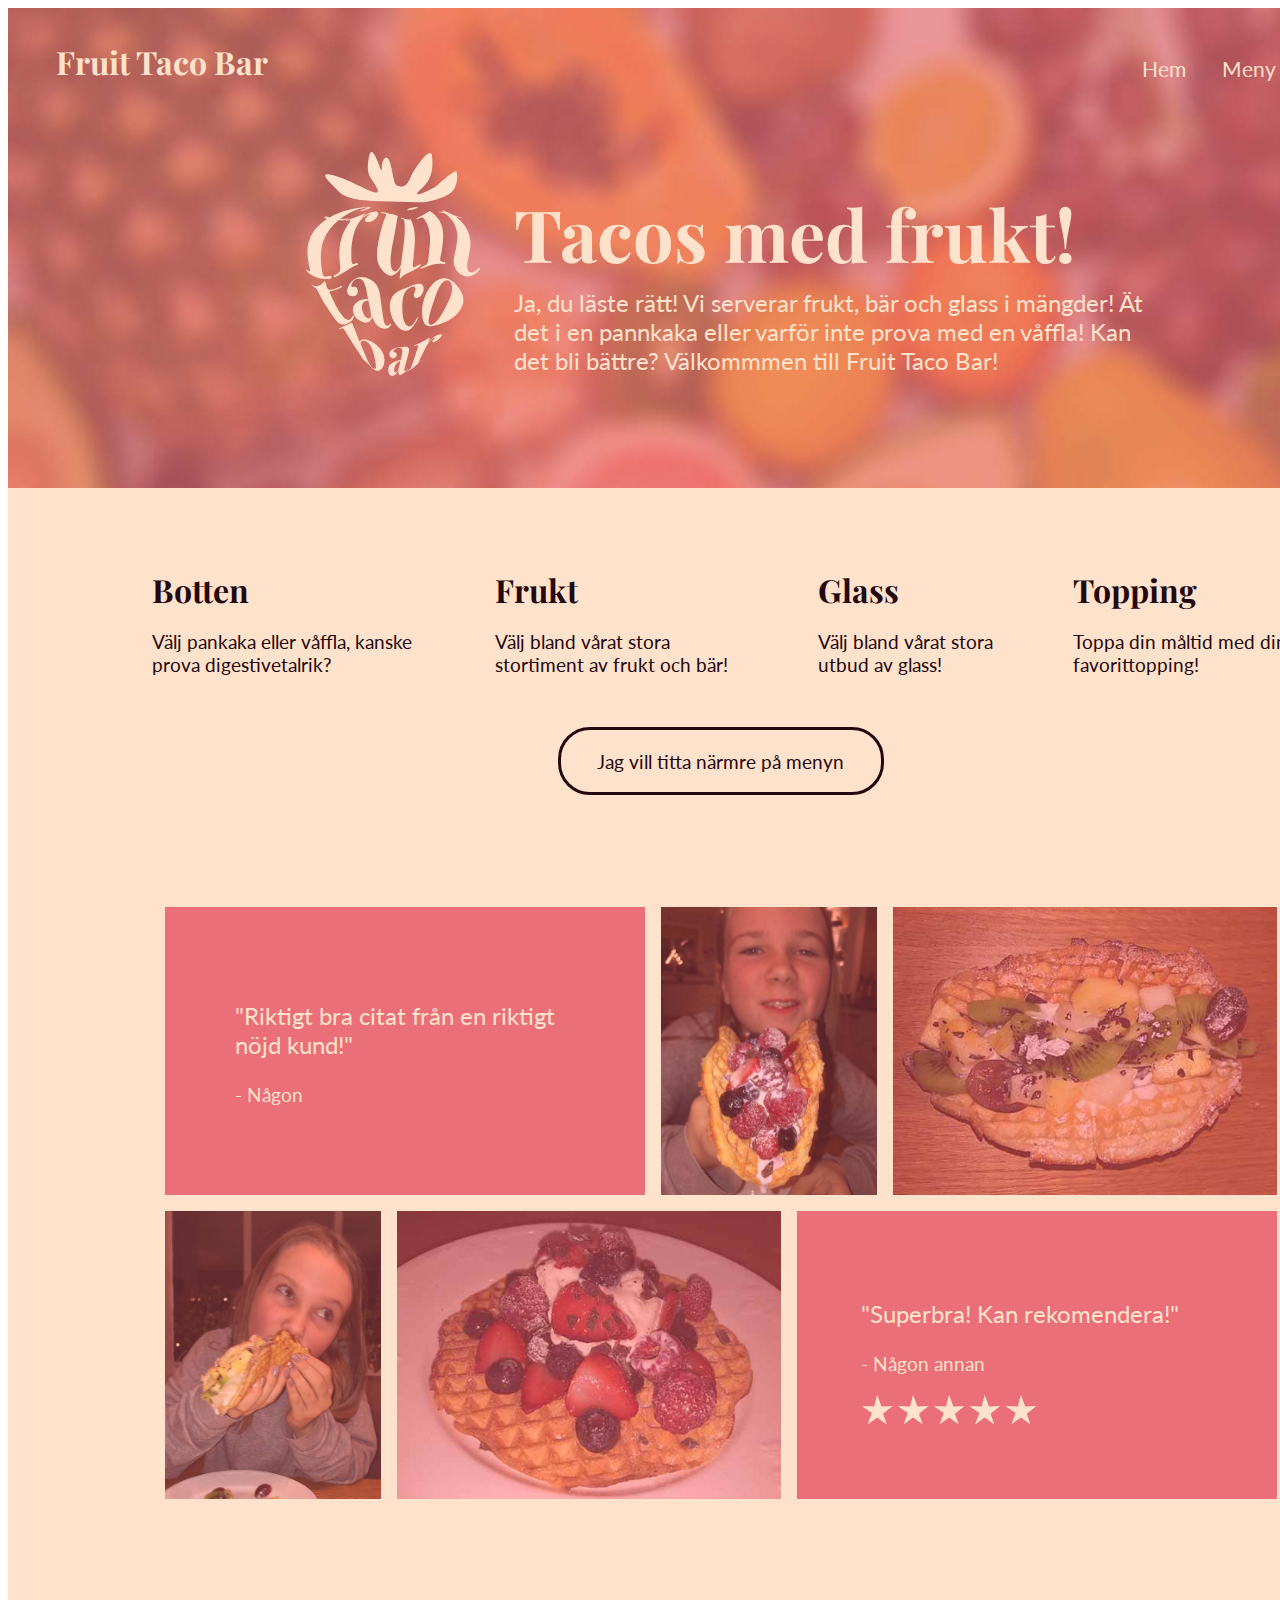
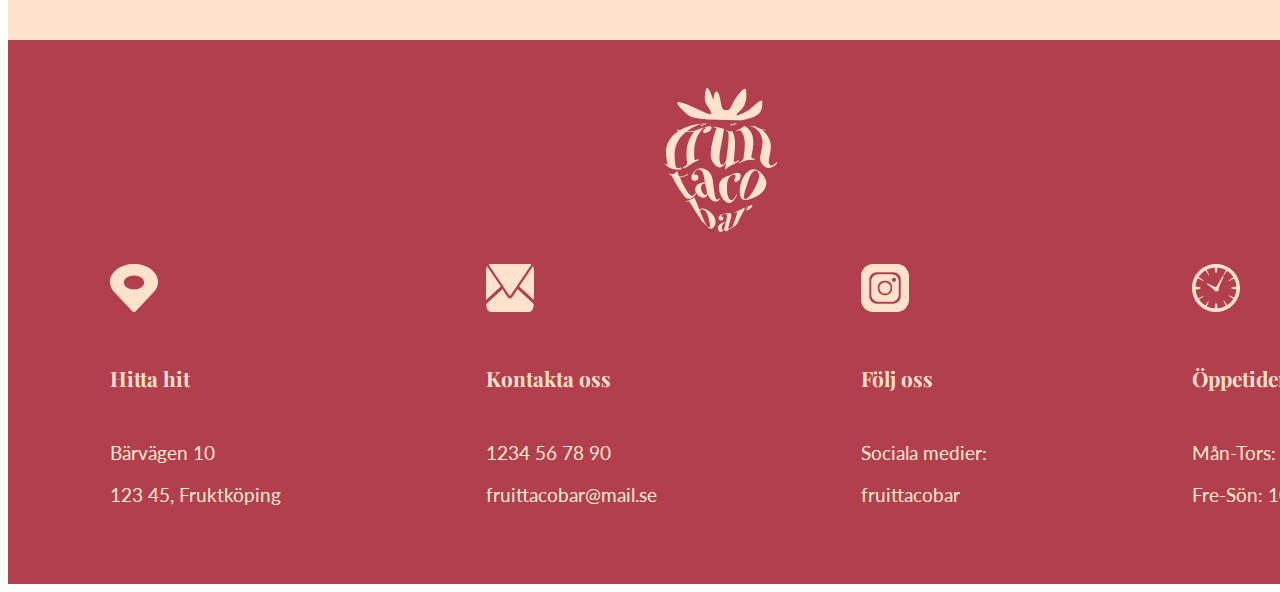
<file: index.html>
<!DOCTYPE html>
<html lang="en">
<head>
    <meta charset="UTF-8">
    <meta name="viewport" content="width=device-width, initial-scale=1.0">
    <meta http-equiv="X-UA-Compatible" content="ie=edge">

    <title>Hem - Fruit Taco Bar</title>
    <link rel="stylesheet" type="text/css" href="style.css">

    <style>
        @import url(https://fonts.googleapis.com/css2?family=Playfair+Display&display=swap);
        @import url(https://fonts.googleapis.com/css2?family=Lato:wght@300&display=swap);
    </style>

</head>
<body>

<div id="wrapperhem">

    <header id="headerhem">
        <div id="upp">
            <h5>Fruit Taco Bar</h5>
            <nav>
                <ol>
                    <li class="navlista"><a href="index.html">Hem</a></li>
                    <li class="navlista"><a href="meny.html">Meny</a></li>
                    <li class="navlista"><a href="omoss.html">Om Oss</a></li>
                </ol>
            </nav>
        </div>
        <div id="upp2"> 
            <h1>Tacos med frukt!</h1>
            <p id="pheader">Ja, du läste rätt! Vi serverar frukt, bär och glass i mängder! Ät det i en pannkaka eller varför inte prova med en våffla! Kan det bli bättre? Välkommmen till Fruit Taco Bar!</p>
            <img id="logo1" src="img/logo.svg" alt="Logga">
        </div>
    </header>

    <main>
        <div id="fyrasteg">
            <section id="fyra">
                <article id="a">
                    <h3 class="enavfyra">Botten</h3>
                    <p class="dark">Välj pankaka eller våffla, kanske prova digestivetalrik?</p>
                </article>
                <article id="a">
                    <h3 class="enavfyra">Frukt</h3>
                    <p class="dark">Välj bland vårat stora stortiment av frukt och bär!</p>
                </article>
                <article id="a"> 
                    <h3 class="enavfyra">Glass</h3>
                    <p class="dark">Välj bland vårat stora utbud av glass!</p>
                </article>
                <article id="a">
                    <h3 class="enavfyra">Topping</h3>
                    <p class="dark">Toppa din måltid med din favorittopping!</p>
                </article>
            </section>
            <article id="b">
                <p class="dark"><a id="knapp" href="meny.html">Jag vill titta närmre på menyn</a></p>
            </article>
        </div>
        <div id="tworeviews">
            <section id="rad1">
                <article id="boxreview1">
                    <p class="ljus" id="citat">"Riktigt bra citat från en riktigt nöjd kund!"</p>
                    <p class="ljus">- Någon</p>
                </article>
                <img id="person1" src="img/person_a.jpg" alt="Bild - Äta Fruit Taco">
                <img id="tacobild1" src="img/taco_a.jpg" alt="Bild - Frukt Taco">
            </section>
            <section id="rad2">
                <article id="boxreview2">
                    <p class="ljus" id="citat">"Superbra! Kan rekomendera!"</p>
                    <p class="ljus">- Någon annan</p>
                    <img id="symbolreview" src="img/symbol_review.svg" alt="stjärnor">
                </article>
                <img id="person2" src="img/person_b.jpg" alt="Bild - Äta Fruit Taco">
                <img id="tacobild2" src="img/taco_b.jpg" alt="Bild - Frukt Taco">    
            </section>
        </div>
    </main>

    <footer>
        <section id="footerlogga">
            <img id="logo2" src="img/logo.svg" alt="Logga">
        </section>
        <section id="footerinfo">
            <article>
                <img id="findus" src="img/symbol_findus.svg" alt="symbol">
                <h6>Hitta hit</h6>
                <p class="footerinfo">Bärvägen 10</p>
                <p class="footerinfo">123 45, Fruktköping</p>
            </article>
            <article>
                <img id="contactus" src="img/symbol_contactus.svg" alt="symbol">
                <h6>Kontakta oss</h6>
                <p class="footerinfo">1234 56 78 90</p>
                <p class="footerinfo">fruittacobar@mail.se</p>
            </article>
            <article>
                <img id="followus" src="img/symbol_followus.svg" alt="symbol">
                <h6>Följ oss</h6>
                <p class="footerinfo">Sociala medier:</p>
                <p class="footerinfo">fruittacobar</p>
            </article>
            <article>
                <img id="openinghours" src="img/symbol_openinghours.svg" alt="symbol">
                <h6>Öppetider</h6>
                <p class="footerinfo">Mån-Tors: 11-19</p>
                <p class="footerinfo">Fre-Sön: 10-21</p>
            </article>
        </section>
    </footer>

</div>

</body>
</html>
</file>
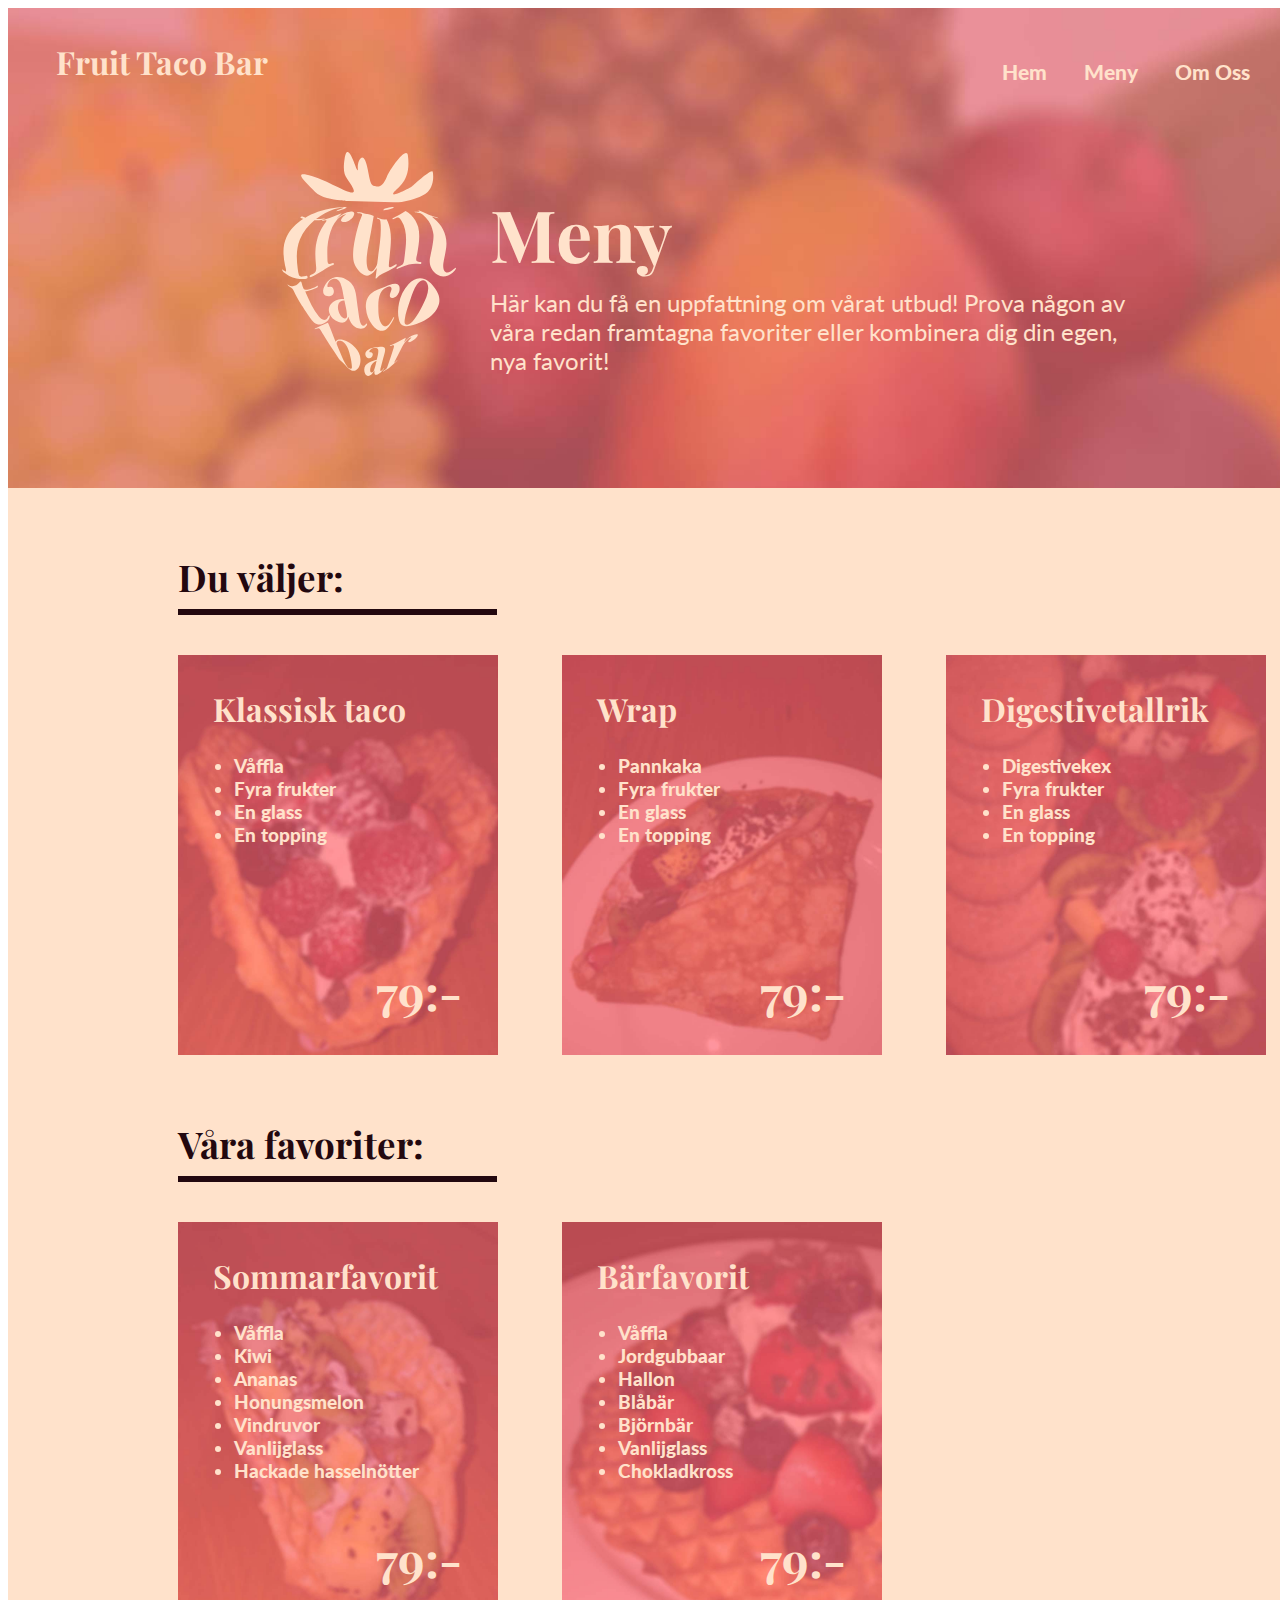
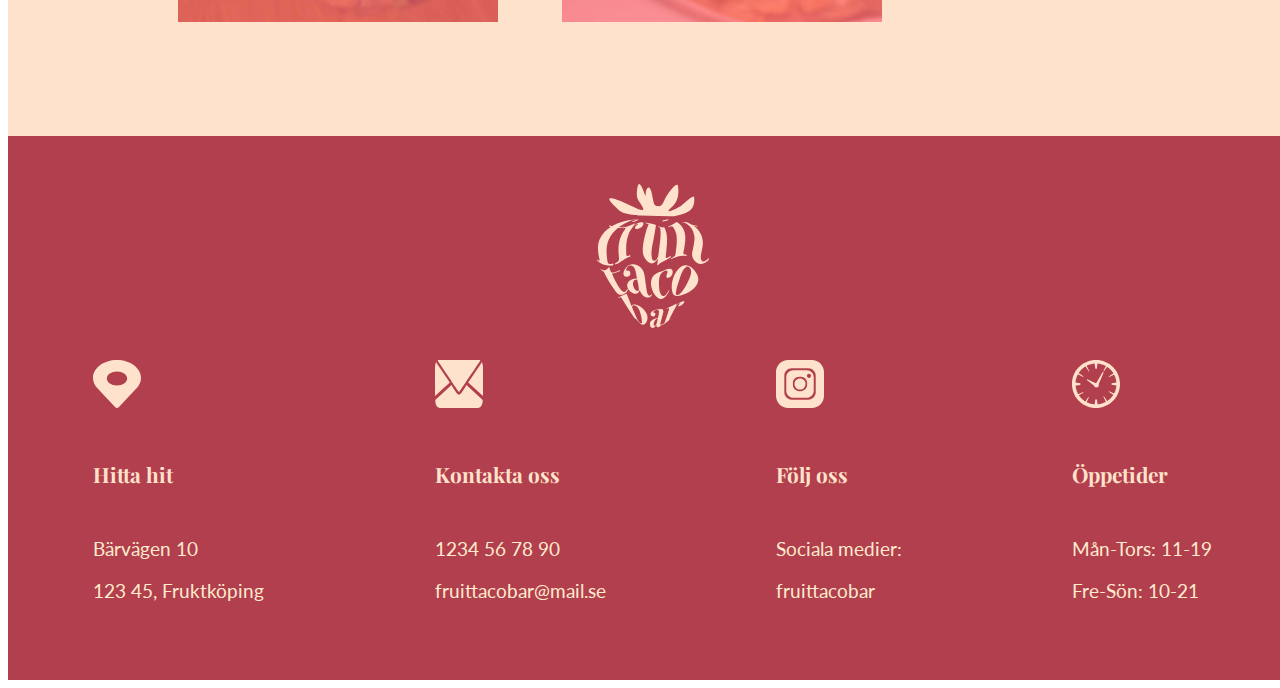
<file: meny.html>
<!DOCTYPE html>
<html lang="en">
<head>
    <meta charset="UTF-8">
    <meta http-equiv="X-UA-Compatible" content="IE=edge">
    <meta name="viewport" content="width=device-width, initial-scale=1.0">
    
    <title>Meny - Fruit Taco Bar</title>
    <link rel="stylesheet" type="text/css" href="style.css">

    <style>
        @import url(https://fonts.googleapis.com/css2?family=Playfair+Display&display=swap);
        @import url(https://fonts.googleapis.com/css2?family=Lato:wght@300&display=swap);
    </style>

</head>
<body>

    <div id="wrappermeny">

        <header id="headermeny">
            <div id="upp">
                <h5>Fruit Taco Bar</h5>
                <nav>
                    <ul>
                        <li class="navlista"><a href="index.html">Hem</a></li>
                        <li class="navlista"><a href="meny.html">Meny</a></li>
                        <li class="navlista"><a href="omoss.html">Om Oss</a></li>
                    </ul>
                </nav>
            </div>
            <div id="upp2"> 
                <h1>Meny</h1>
                <p id="pheader">Här kan du få en uppfattning om vårat utbud! Prova någon av våra redan framtagna favoriter eller kombinera dig din egen, nya favorit!</p>
                <img id="logo1" src="img/logo.svg" alt="Logga">
            </div>
        </header>
    
        <main>
            <h2>Du väljer:</h2>
            <hr>
            <section id="sectionA">
                <article id="klassisk">
                    <h3>Klassisk taco</h3>
                    <ul>
                        <li>Våffla</li>
                        <li>Fyra frukter</li>
                        <li>En glass</li>
                        <li>En topping</li>
                    </ul>
                    <h3 class="pris">79:-</h3>
                </article>
                <article id="wrap">
                    <h3>Wrap</h3>
                    <ul>
                        <li>Pannkaka</li>
                        <li>Fyra frukter</li>
                        <li>En glass</li>
                        <li>En topping</li>
                    </ul>
                    <h3 class="pris">79:-</h3>
                </article>
                <article id="digestive">
                    <h3>Digestivetallrik</h3>
                    <ul>
                        <li>Digestivekex</li>
                        <li>Fyra frukter</li>
                        <li>En glass</li>
                        <li>En topping</li>
                    </ul>
                    <h3 class="pris">79:-</h3>
                </article>
            </section>
            <h2>Våra favoriter:</h2>
            <hr>
            <section id="sectionB">
                <article id="sommarfavorit">
                    <h3>Sommarfavorit</h3>
                    <ul>
                        <li>Våffla</li>
                        <li>Kiwi</li>
                        <li>Ananas</li>
                        <li>Honungsmelon</li>
                        <li>Vindruvor</li>
                        <li>Vanlijglass</li>
                        <li>Hackade hasselnötter</li>
                    </ul>
                    <h3 class="pris">79:-</h3>
                </article>
                <article id="barfavorit">
                    <h3>Bärfavorit</h3>
                    <ul>
                        <li>Våffla</li>
                        <li>Jordgubbaar</li>
                        <li>Hallon</li>
                        <li>Blåbär</li>
                        <li>Björnbär</li>
                        <li>Vanlijglass</li>
                        <li>Chokladkross</li>
                    </ul>
                    <h3 class="pris">79:-</h3>
                </article>
            </section>
        </main>
    
        <footer>
            <section id="footerlogga">
                <img id="logo2" src="img/logo.svg" alt="Logga">
            </section>
            <section id="footerinfo">
                <article>
                    <img id="findus" src="img/symbol_findus.svg" alt="symbol">
                    <h6>Hitta hit</h6>
                    <p class="footerinfo">Bärvägen 10</p>
                    <p class="footerinfo">123 45, Fruktköping</p>
                </article>
                <article>
                    <img id="contactus" src="img/symbol_contactus.svg" alt="symbol">
                    <h6>Kontakta oss</h6>
                    <p class="footerinfo">1234 56 78 90</p>
                    <p class="footerinfo">fruittacobar@mail.se</p>
                </article>
                <article>
                    <img id="followus" src="img/symbol_followus.svg" alt="symbol">
                    <h6>Följ oss</h6>
                    <p class="footerinfo">Sociala medier:</p>
                    <p class="footerinfo">fruittacobar</p>
                </article>
                <article>
                    <img id="openinghours" src="img/symbol_openinghours.svg" alt="symbol">
                    <h6>Öppetider</h6>
                    <p class="footerinfo">Mån-Tors: 11-19</p>
                    <p class="footerinfo">Fre-Sön: 10-21</p>
                </article>
            </section>
        </footer>
    
    </div>
    
</body>
</html>
</file>
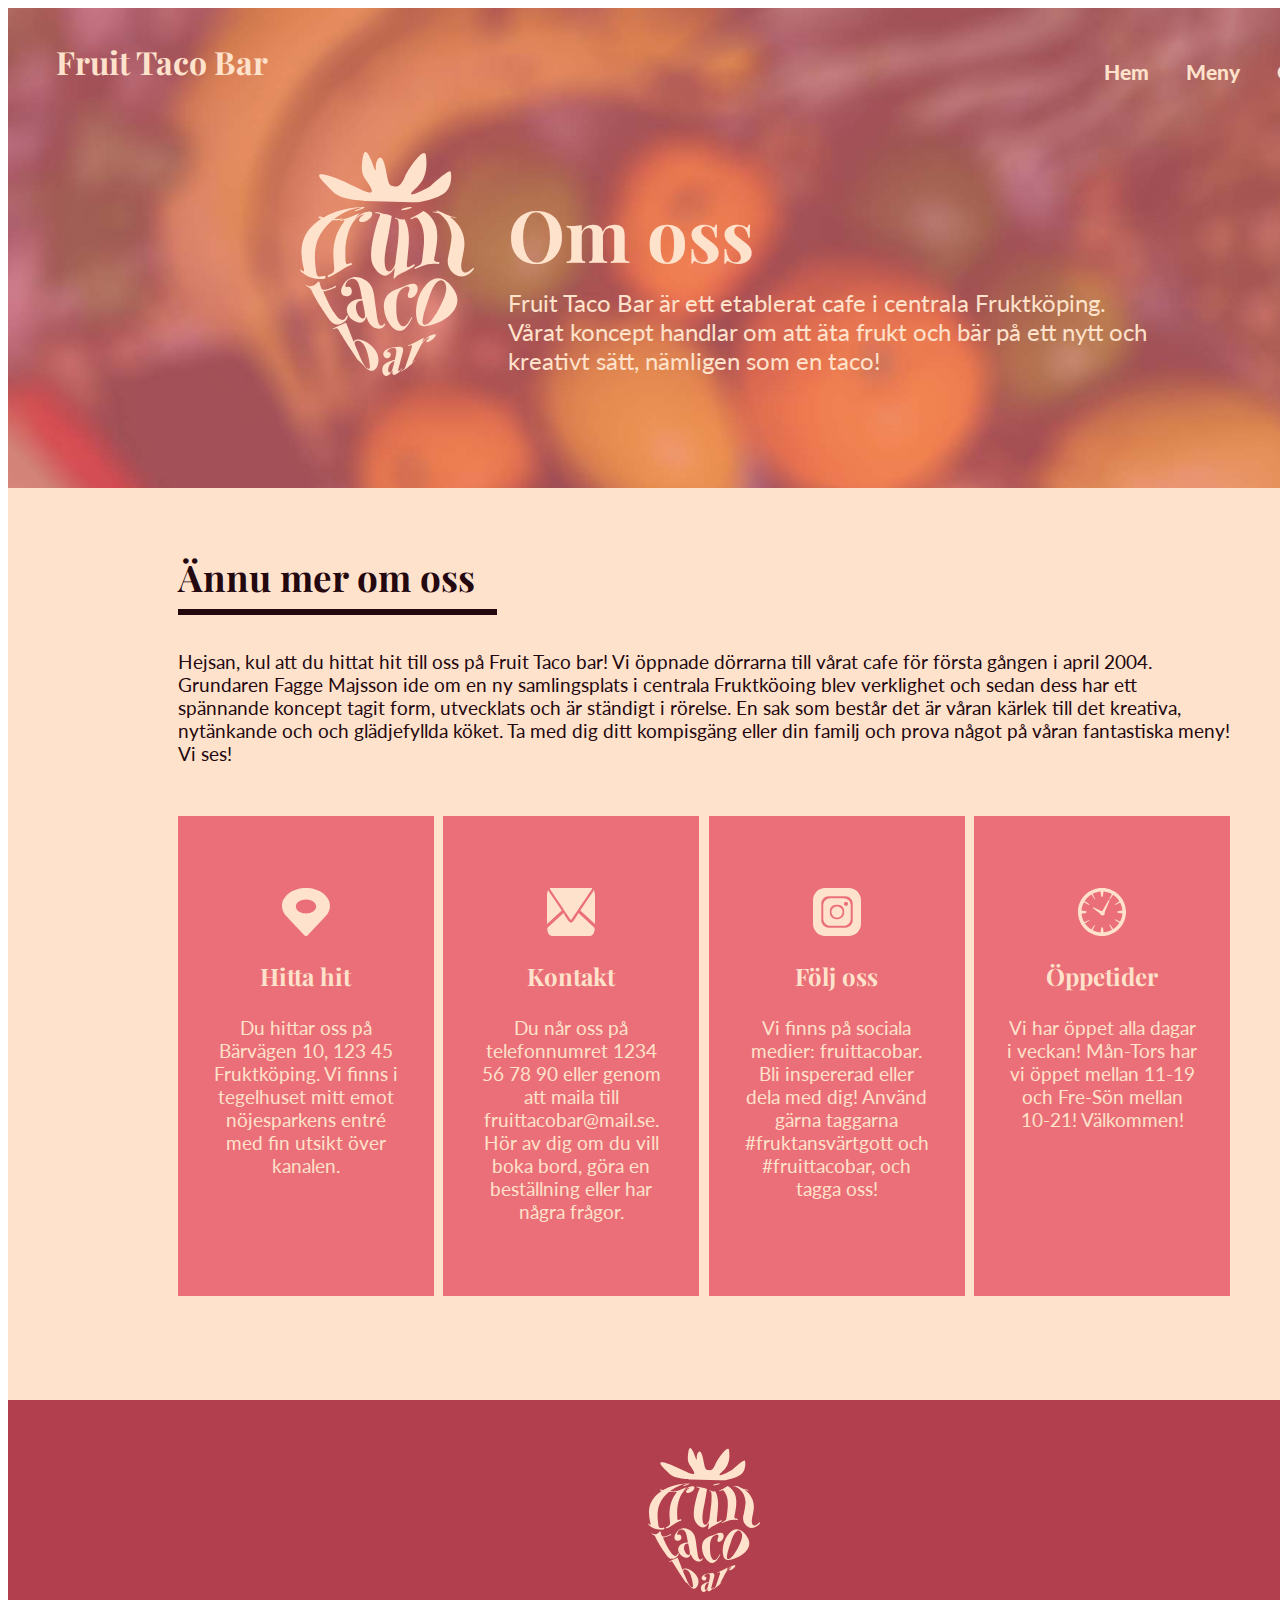
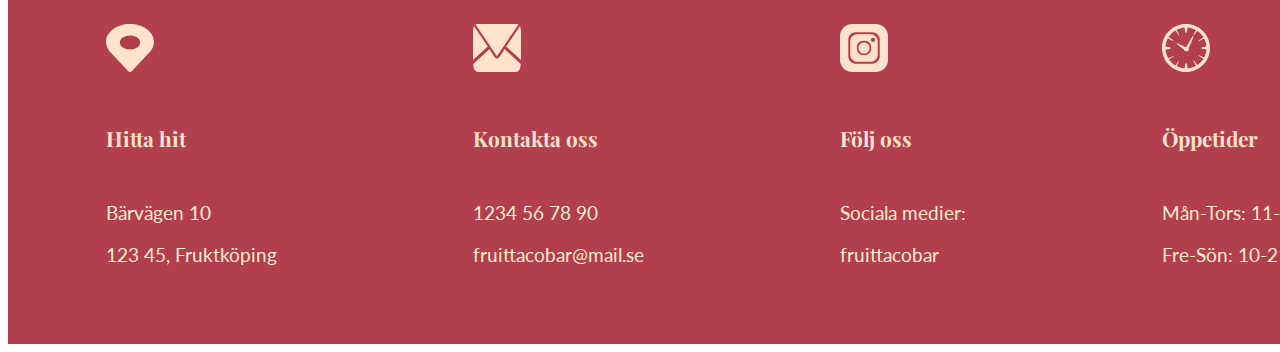
<file: omoss.html>
<!DOCTYPE html>
<html lang="en">
<head>
    <meta charset="UTF-8">
    <meta http-equiv="X-UA-Compatible" content="IE=edge">
    <meta name="viewport" content="width=device-width, initial-scale=1.0">
    
    <title>Om Oss - Fruit Taco Bar</title>
    <link rel="stylesheet" type="text/css" href="style.css">

    <style>
        @import url(https://fonts.googleapis.com/css2?family=Playfair+Display&display=swap);
        @import url(https://fonts.googleapis.com/css2?family=Lato:wght@300&display=swap);
    </style>

</head>
<body>

    <div id="wrapperomoss">

        <header id="headeromoss">
            <div id="upp">
                <h5>Fruit Taco Bar</h5>
                <nav>
                    <ul>
                        <li class="navlista"><a href="index.html">Hem</a></li>
                        <li class="navlista"><a href="meny.html">Meny</a></li>
                        <li class="navlista"><a href="omoss.html">Om Oss</a></li>
                    </ul>
                </nav>
            </div>
            <div id="upp2"> 
                <h1>Om oss</h1>
                <p id="pheader">Fruit Taco Bar är ett etablerat cafe i centrala Fruktköping. Vårat koncept handlar om att äta frukt och bär på ett nytt och kreativt sätt, nämligen som en taco! </p>
                <img id="logo1" src="img/logo.svg" alt="Logga">
            </div>
        </header>
    
        <main>
            <h2>Ännu mer om oss</h2>
            <hr>
            <p class="dark" id="brödtextomoss"> Hejsan, kul att du hittat hit till oss på Fruit Taco bar! Vi öppnade dörrarna till vårat cafe för första gången i april 2004. Grundaren Fagge Majsson ide om en ny samlingsplats i centrala Fruktköoing blev verklighet och sedan dess har ett spännande koncept tagit form, utvecklats och är ständigt i rörelse. En sak som består det är våran kärlek till det kreativa, nytänkande och och glädjefyllda köket. Ta med dig ditt kompisgäng eller din familj och prova något på våran fantastiska meny! Vi ses!</p>
            <section id="four">
                <article id="art1">
                    <div class="os">
                        <img class="ossymbol" src="img/symbol_findus.svg" alt="Symbol-Hitta hit">
                    </div>
                    <h4 class="os">Hitta hit</h4>
                    <p class="os">Du hittar oss på Bärvägen 10, 123 45 Fruktköping. Vi finns i tegelhuset mitt emot nöjesparkens entré med fin utsikt över kanalen. </p>
                </article>
                <article id="art2">
                    <div class="os">
                        <img class="ossymbol" src="img/symbol_contactus.svg" alt="Symbol-Kontakt">
                    </div>
                    <h4 class="os">Kontakt</h4>
                    <p class="os">Du når oss på telefonnumret 1234 56 78 90 eller genom att maila till fruittacobar@mail.se. Hör av dig om du vill boka bord, göra en beställning eller har några frågor.</p>
                </article>
                <article id="art3">
                    <div class="os">
                        <img class="ossymbol" src="img/symbol_followus.svg" alt="Symbol-Följ oss">
                    </div>
                    <h4 class="os">Följ oss</h4>
                    <p class="os">Vi finns på sociala medier: fruittacobar. Bli inspererad eller dela med dig! Använd gärna taggarna #fruktansvärtgott och #fruittacobar, och tagga oss!</p>
                </article>
                <article id="art4">
                    <div class="os">
                        <img class="ossymbol" src="img/symbol_openinghours.svg" alt="Symbol-Öppetider">
                    </div>
                    <h4 class="os">Öppetider</h4>
                    <p class="os">Vi har öppet alla dagar i veckan! Mån-Tors har vi öppet mellan 11-19 och Fre-Sön mellan 10-21! Välkommen!</p>
                </article>
            </section>
        </main>
    
        <footer>
            <section id="footerlogga">
                <img id="logo2" src="img/logo.svg" alt="Logga">
            </section>
            <section id="footerinfo">
                <article>
                    <img id="findus" src="img/symbol_findus.svg" alt="symbol">
                    <h6>Hitta hit</h6>
                    <p class="footerinfo">Bärvägen 10</p>
                    <p class="footerinfo">123 45, Fruktköping</p>
                </article>
                <article>
                    <img id="contactus" src="img/symbol_contactus.svg" alt="symbol">
                    <h6>Kontakta oss</h6>
                    <p class="footerinfo">1234 56 78 90</p>
                    <p class="footerinfo">fruittacobar@mail.se</p>
                </article>
                <article>
                    <img id="followus" src="img/symbol_followus.svg" alt="symbol">
                    <h6>Följ oss</h6>
                    <p class="footerinfo">Sociala medier:</p>
                    <p class="footerinfo">fruittacobar</p>
                </article>
                <article>
                    <img id="openinghours" src="img/symbol_openinghours.svg" alt="symbol">
                    <h6>Öppetider</h6>
                    <p class="footerinfo">Mån-Tors: 11-19</p>
                    <p class="footerinfo">Fre-Sön: 10-21</p>
                </article>
            </section>
        </footer>

    </div>
    
</body>
</html>
</file>
<file: style.css>
#wrapperhem {
    display: grid;
    grid-template-areas:
    'hd'
    'mn'
    'ft';
    grid-template-rows: 30rem 72rem 34rem;
}

#wrappermeny {
    display: grid;
    grid-template-areas:
    'hd'
    'mn'
    'ft';
    grid-template-rows: 30rem 78rem 34rem;
}

#wrapperomoss {
    display: grid;
    grid-template-areas:
    'hd'
    'mn'
    'ft';
    grid-template-rows: 30rem 57rem 34rem;
}

#headerhem {
    background-image: url(./img/header_hem.jpg);;
    background-size: 100%;
}

#headermeny {
    background-image: url(./img/header_meny.jpg);
    background-size: 100%;
}

#headeromoss {
    background-image: url(./img/header_omoss.jpg);
    background-size: 100%;
}

header {
    grid-area: hd;
}

main {
    grid-area: mn;
    background-color: rgb(255, 226, 203);
}

footer {
    grid-area: ft;
    background-color: rgb(178, 63, 77);
    padding-top: 2rem;
}

h1 {
    grid-area: h1;
    font-family: 'Playfair Display';
    font-size: 4.5em;
    color: rgb(255, 226, 203);
}

h2 {
    font-family: 'Playfair Display';
    font-size: 2.3rem;
    display: flex;
    justify-content: flex-start;
    margin: 4rem auto auto 10.6rem;
    color: rgb(35, 8, 15);
}

h3 {
    font-family: 'Playfair Display';
    font-size: 2rem;
    margin-left: 2.2rem;
    grid-area: h31;
    color: rgb(255, 226, 203);
}

h4 {
    font-family: 'Playfair Display';
    font-size: 1.5rem;
}

h5 {
    display: flex;
    justify-content: flex-start;
    grid-area: h5;
    font-family: 'Playfair Display';
    margin-left: 3rem;
    margin-top: 2rem;
    font-size: 2em;
    color: rgb(255, 226, 203);
}

h6 {
    font-family: 'Playfair Display';
    font-size: 1.3rem;
    color: rgb(255, 226, 203);
}

p {
    font-family: 'Lato';
    color: rgb(35, 8, 15);
    font-size: 1.2rem;
}

hr {
    width: 19.6rem;
    margin-left: 10.6rem;
    border: solid 3px rgb(35, 8, 15);
}

.ljus {
    color: rgb(255, 226, 203);
}

.dark {
    color: rgb(35, 8, 15);
}

#upp {
    display: grid;
    grid-template-areas: 
    'h5 nav';
}

nav {
    display: flex;
    justify-content: flex-end;
    grid-area: nav;
    font-family: 'Lato';
    margin-right: 3rem;
    margin-top: 2rem;
}

ol {
    list-style-type: none;
}

.navlista {
    display: inline;
    margin-left: 2rem;
    font-size: 1.3rem;
}

a {
    text-decoration: none;
    color: rgb(255, 226, 203);
}

a:hover {
    color:rgb(35, 8, 15);
}

#upp2 {
    display: grid;
    grid-template-areas: 
    'logo1 h1'
    'logo1 h2';
    grid-template-columns: 16rem 40rem;
    grid-template-rows: 7rem 10rem;
    width: 65%;
    margin: auto;
}

#pheader {
    grid-area: h2;
    font-family: 'Lato';
    font-size:1.5em;
    color: rgb(255, 226, 203);
    padding-top: 1rem;
}

#logo1 {
    height: 14rem;
    grid-area: logo1;
    padding-left: 3rem;
    padding-top: 1rem;
}

#fyrasteg {
    margin: 1rem 5rem 5rem 5rem;
    padding: 2rem;
}

#fyra {
    display: flex;
    justify-content: space-around;
}

#a {
    margin: 2rem;
}

.enavfyra {
    margin: auto;
    color: rgb(35, 8, 15);
}

#b {
    display: flex;
    justify-content: center;
    width: 20rem;
    margin: auto;
    font-size: 1.2rem;
    border: solid 0.2rem rgb(35, 8, 15);
    border-radius: 2rem;
}

#knapp {
    color: rgb(35, 8, 15);
}

#knapp:hover {
    color:rgb(234, 111, 120);
}

#tworeviews {
    font-size: 1.3rem;
}

#rad1 {
    display: grid;
    grid-template-areas: 
    'b1 p1 t1';
}

#rad2 {
    display: grid;
    grid-template-areas: 
    'p2 t2 b2';
}

#boxreview1 {
    background-color: rgb(234, 111, 120);
    width: 30rem;
    height: 18rem;
    margin: auto 0.5rem 0.5rem 9.8rem;
    padding: 4.4rem;
    box-sizing: border-box;
    grid-area: b1;
}

#boxreview2 {
    background-color: rgb(234, 111, 120);
    width: 30rem;
    height: 18rem;
    margin: 0.5rem 9.8rem auto 0.5rem;
    padding: 4rem;
    box-sizing: border-box;
    grid-area: b2;
}

#citat {
    font-size: 1.5rem;
}

#symbolreview {
    width: 11rem;
}

#person1 {
    height: 18rem;
    grid-area: p1;
    margin: auto 0.5rem 0.5rem 0.5rem;
    grid-area: p1;
}

#person2 {
    height: 18rem;
    grid-area: p2;
    margin: 0.5rem 0.5rem auto 9.8rem;
    grid-area: p2;
}

#tacobild1 {
    height: 18rem;
    grid-area: t1;
    margin: auto 9.8rem 0.5rem 0.5rem;
}

#tacobild2 {
    height: 18rem;
    grid-area: t2;
    margin: 0.5rem 0.5rem auto 0.5rem;
}

#sectionA {
    display: grid;
    grid-template-areas: 
    'kl wr de';
    display: flex;
    justify-content: flex-start;
}

#klassisk {
    grid-area: kl;
    width: 20rem;
    height: 25rem;
    background-color: rgb(62, 74, 143);
    display: grid;
    grid-template-areas: 
    'h31'
    'ul1'
    'h32';
    grid-template-rows: 5rem 11rem auto;
    background-image: url(./img/meny_klassisktaco.jpg);
    background-size: cover;
    margin: 2rem 2rem auto 10.6rem;
}

#wrap {
    grid-area: wr;
    width: 20rem;
    height: 25rem;
    background-color: rgb(102, 166, 209);
    display: grid;
    grid-template-areas: 
    'h31'
    'ul1'
    'h32';
    grid-template-rows: 5rem 11rem auto;
    background-image: url(./img/meny_wrap.jpg);
    background-size: cover;
    margin: 2rem 2rem auto 2rem;
}

#digestive {
    grid-area: de;
    width: 20rem;
    height: 25rem;
    background-color: rgb(68, 52, 114);
    display: grid;
    grid-template-areas: 
    'h31'
    'ul1'
    'h32';
    grid-template-rows: 5rem 11rem auto;
    background-image: url(./img/meny_digestivetallrik.jpg);
    background-size: cover;
    margin: 2rem 2rem auto 2rem;
}

#sectionB {
    display: grid;
    grid-template-areas: 
    'f1 f2';
    display: flex;
    justify-content: flex-start;
}

#sommarfavorit {
    grid-area: f1;
    width: 20rem;
    height: 25rem;
    background-color: rgb(58, 30, 75);
    margin: 2rem 2rem auto 10.6rem;
    display: grid;
    grid-template-areas: 
    'h31'
    'ul1'
    'h32';
    grid-template-rows: 5rem 11rem auto;
    background-image: url(./img/meny_sommarfavorit.jpg);
    background-size: cover;
}

#barfavorit {
    grid-area: f2;
    width: 20rem;
    height: 25rem;
    background-color: rgb(145, 70, 89);
    margin: 2rem 2rem auto 2rem;
    display: grid;
    grid-template-areas: 
    'h31'
    'ul1'
    'h32';
    grid-template-rows: 5rem 11rem auto;
    background-image: url(./img/meny_barfavorit.jpg);
    background-size: cover;
}

ul {
    font-family: 'Lato';
    grid-area: ul1;
    font-size: 1.2rem;
    font-weight: 1000;
    margin-left: 1rem;
    color: rgb(255, 226, 203);
}

.pris {
    font-size: 3rem;
    grid-area: h32;
    display: flex;
    justify-content: flex-end;
    margin-right: 2.2rem;
    color: rgb(255, 226, 203);
}

#brödtextomoss {
    padding: 1rem 10.6rem 2rem 10.6rem;
}

#four {
    display: flex;
    justify-content: space-around;
}

#art1 {
    grid-area: art1;
    background-color: rgb(234, 111, 120);
    width: 16rem;
    height: 30rem;
    padding-top: 3rem;
    box-sizing: border-box;
    margin: auto 0.3rem auto 10.6rem;
}

#art2 {
    grid-area: art2;
    background-color: rgb(234, 111, 120);
    width: 16rem;
    height: 30rem;
    padding-top: 3rem;
    box-sizing: border-box;
    margin: auto 0.3rem auto 0.3rem;
}

#art3 {
    grid-area: art3;
    background-color: rgb(234, 111, 120);
    width: 16rem;
    height: 30rem;
    padding-top: 3rem;
    box-sizing: border-box;
    margin: auto 0.3rem auto 0.3rem;
}

#art4 {
    grid-area: art4;
    background-color: rgb(234, 111, 120);
    width: 16rem;
    height: 30rem;
    padding-top: 3rem;
    box-sizing: border-box;
    margin: auto 10.6rem auto 0.3rem;
}

.os {
    display: flex;
    justify-content: center;
    color: rgb(255, 226, 203);
    margin: 1.5rem 2rem auto 2rem;
    text-align: center;
}

.ossymbol {
    height: 3rem;
}

#footerlogga {
    display: flex;
    justify-content: center;
    margin-bottom: 2rem;
    margin-top: 1rem;
}

#logo2 {
    height: 9rem;
}

#footerinfo {
    display: flex;
    justify-content: space-around;
}

#findus { 
    height: 3rem;
}

#contactus {
    height: 3rem;
}

#followus {
    height: 3rem;
}

#openinghours {
    height: 3rem;
}

.footerinfo {
    color: blanchedalmond;
}
</file>
